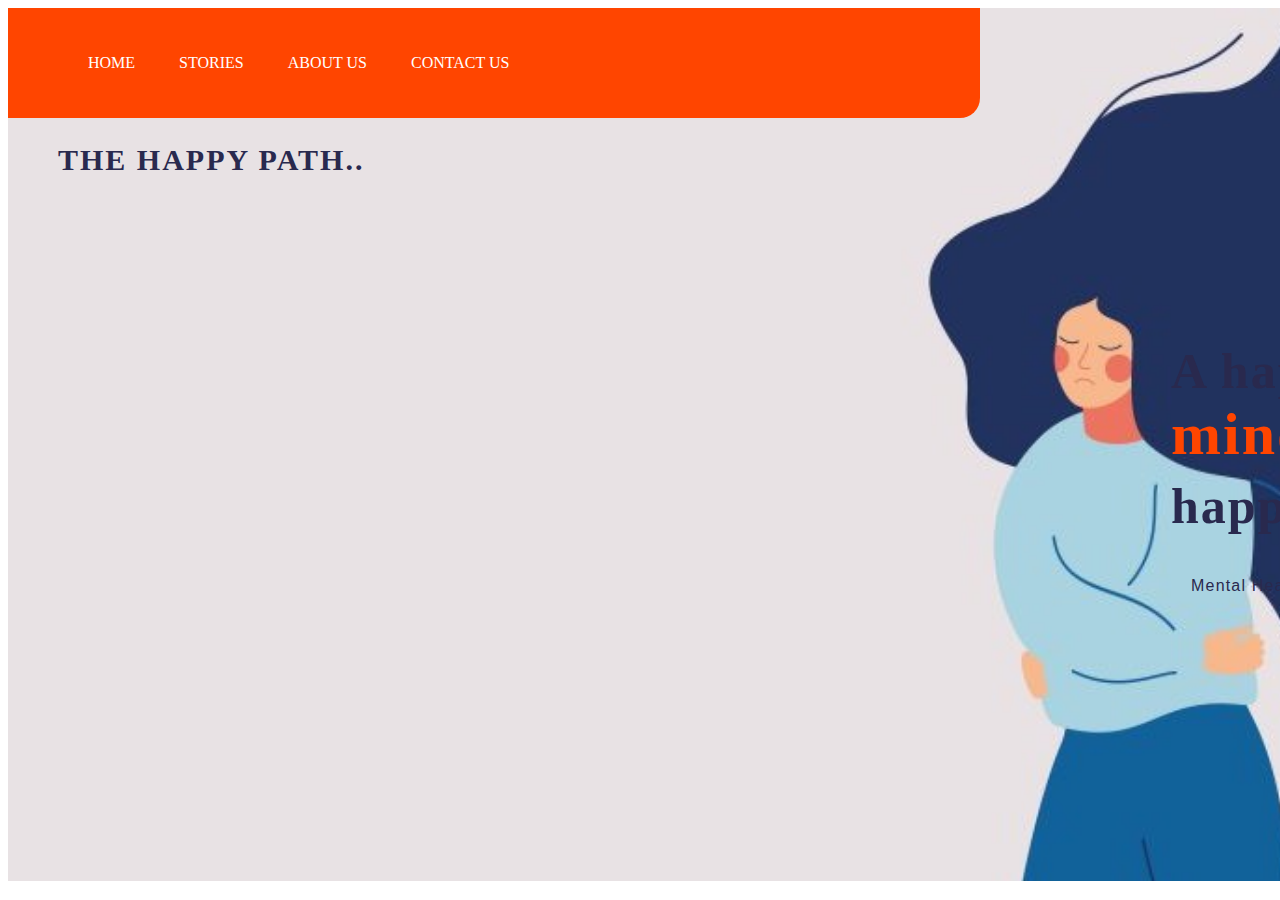
<file: index.html>
<!DOCTYPE html>
<html lang="en">
<head>
    <title>The Happy Path</title>
    <style>
        
        
        nav {
            width: 50%;
            background-color: orangered;
            display: flex;
            align-items: center;
            padding: 10px 20px;
            border-bottom-right-radius: 20px;
            
        }
        nav ul li{
            list-style: none;
            display: inline-block;
            margin: 20px;
        }
        nav ul li a {
            text-decoration: none;
            color: white;
            transition: ease;
        }
        nav ul li a:hover {
            color: black;
        }
        
        .content {
            width: 700px;
            height: auto;
            margin: auto;
            color: rgb(41, 41, 78);
            position: relative;
            float: inline-end;
        }
        .content p {
            padding-left: 20px;
            padding-bottom: 25px;
            font-family: Arial;
            letter-spacing: 1.2px;
            line-height: 30px;
        }
        .content h1 {
            font-family: 'Times New Roman',;
            font-size: 50px;
            margin-top: 20%;
            letter-spacing: 2px;
        }
        .content span {
            color: orangered;
            font-size: 60px;
        }
        h2 {
            color: rgb(41, 41, 78);
            margin-left: 50px;
            font-size: 30px;
            letter-spacing: 2px;
        }
        @media screen and (max-width:1200px) {
            nav {
                width: 30%;
                height: 100px;
            }
            nav ul {
                margin-left: 10px;
            }
            nav ul li {
                margin-left: 60px;
            }
            nav ul li a {
                font-size: 1.6vh;
            }
            .content {
                width: 100%;
            }
            .content h1, .content span {
                font-size: 4.5vw;
            }
            .content p {
                width: 90%;
                font-size: 1.5vw;
            }
        }
        @media screen and (max-width:830px) {
            nav {
                width: 10%;
                height: 100px;
            }
            nav ul {
                margin-left: 10px;
            }
            nav ul li {
                margin-left: 60px;
            }
            nav ul li a {
                font-size: 1.6vh;
            }
        }
        
    </style>
</head>
<body>
    <div class="main">
        <div style="background-image: url(2.jpg);
        width: 207vh; height: 97vh; background-size: cover;">     
    <!--This section is for the navbar-->
    <div class="box">
        <nav>
            <ul>
                <li><a href="index.html">HOME</a></li>
                <li><a href="stories.html">STORIES</a></li>
                <li><a href="aboutus.html">ABOUT US</a></li>
                <li><a href="contactus.html">CONTACT US</a></li>
                
            </ul>
        </nav>
        <h2>THE HAPPY PATH..</h2>
        <!--This section is for the qoute-->
         <div class="content">
            <h1>A happy<br><span>mind</span> is a<br>happy<span> soul</span></h1>
            <p>Mental Health Matters</p>
        </div>
        
        </div>
    </div>
</div>
</body>
</html>
</file>
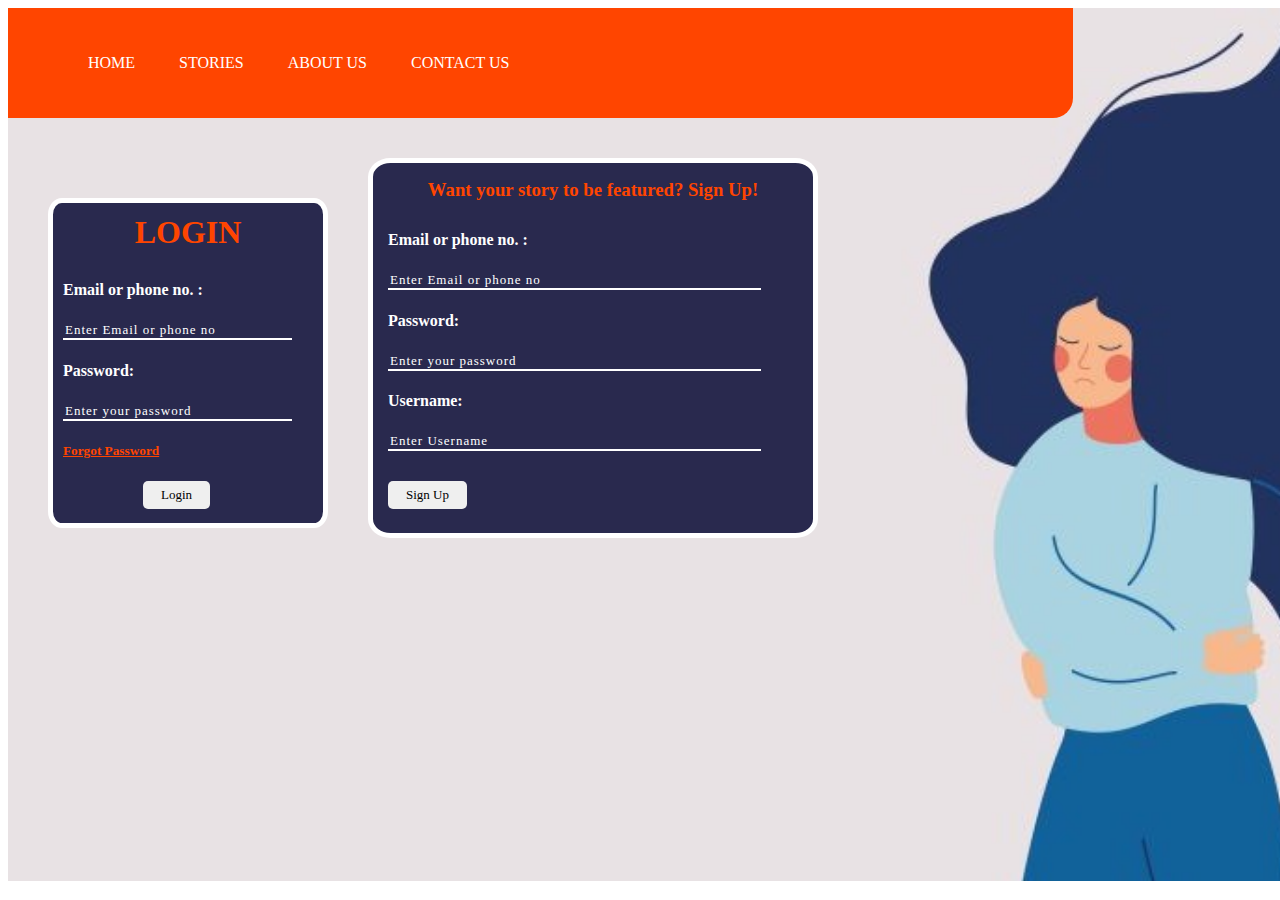
<file: contactus.html>
<!DOCTYPE html>
<html lang="en">
<head>
    <title>The Happy Path</title>
    <link rel="stylesheet" href="https://cdn.jsdelivr.net/npm/bootstrap-icons@1.5.0/font/bootstrap-icons.css">
    <style>
        
        nav {
            width: 55%;
            background-color: orangered;
            display: flex;
            align-items: center;
            padding: 10px 20px;
            border-bottom-right-radius: 20px;
        }
        nav ul li{
            list-style: none;
            display: inline-block;
            margin: 20px;
        }
        nav ul li a {
            text-decoration: none;
            color: white;
            transition: ease;
        }
        nav ul li a:hover {
            color: black;
        }
        .socialmedia {
            float: right;
            width: 70px;
            height: 190px;
            background-color: orangered;
            margin-top:292px;
            border-bottom-left-radius: 20px;
            border-top-left-radius: 20px;
        }
        .icon1 i {
            margin: 30px;
            color: white;
        }
        .icon1 i:hover {
            color: black;
        }
        .box1 {
            display: flex;
            margin-top: 40px;
        }
        .subscribe-box {
            width: 250px;
            height: 300px;
            margin: 40px;
            border: 5px solid white;
            border-radius: 5%;
            background:rgb(41, 41, 78);
            color: white;
            padding: 10px 10px;
        }
        .subscribe-box:hover {
            border: 5px solid orangered;
        }
        .subscribe-box h1 {
            text-align: center;
            margin-bottom: 30px;
            margin-top: 1px;
            color: orangered;
        }
        .subscribe-box input {
            width: 90%;
            background: transparent;
            outline: none;
            border: none;
            color: white;
            border-bottom: 2px solid white;
            letter-spacing: 1px;
        }
        .subscribe-box input:hover {
            border-bottom: 2px solid orangered;
        }
        .subscribe-box ::placeholder{
            color: white;
            font-size: small;
            font-family: 'Times New Roman';
        }
        .subscribe-box h5 a{
            color: orangered;
        }
        .subscribe-box h5 a:hover{
            color: blue;
        }
        .subscribe-box button {
            margin-left: 80px;
            padding: 6px 18px;
            border-radius: 5px;
            outline: none;
            border: none;
            cursor: pointer;
            font-family: 'Times New Roman';
            font-size: small;
        }
        .subscribe-box button:hover {
            color: white;
            background: orangered;
        }
        .box2 {
            width: 410px;
            height: 340px;
            border: 5px solid white;
            border-radius: 5%;
            padding: 15px;
            background:rgb(41, 41, 78);
            color: white;
        }
        .box2:hover {
            border: 5px solid orangered;
        }
        .box2 h3 {
            color: orangered;
            margin-bottom: 30px;
            margin-top: 1px;
            text-align: center;
        }
        .box2 input {
            width: 90%;
            background: transparent;
            outline: none;
            border: none;
            color: white;
            border-bottom: 2px solid white;
            letter-spacing: 1px;
        }
        .box2 input:hover {
            border-bottom: 2px solid orangered;
        }
        .box2 ::placeholder{
            color: white;
            font-size: small;
            font-family: 'Times New Roman';
        }
        .box2 button {
            margin-top: 30px;
            padding: 6px 18px;
            border-radius: 5px;
            outline: none;
            border: none;
            cursor: pointer;
            font-family: 'Times New Roman';
            font-size: small;
        }
        .box2 button:hover {
            color: white;
            background: orangered;
        }
        
    </style>
</head>
<body>
    <div class="main">
        <div style="background-image: url(2.jpg);
        width: 207vh; height: 97vh; background-size: cover;">     
    
    <div class="box">
        <nav>
            <ul>
                <li><a href="index.html">HOME</a></li>
                <li><a href="stories.html">STORIES</a></li>
                <li><a href="aboutus.html">ABOUT US</a></li>
                <li><a href="contactus.html">CONTACT US</a></li>
            </ul>
    </nav>
   <!--This section is for the Socialmedias Bar-->
    <div class="socialmedia">
        <p class="icon1"><a href="https://www.facebook.com/janfel.gementiza.9/">
            <i class="bi bi-facebook"></i></a></p>
        <p class="icon1"><a href="https://www.instagram.com/jmmygmtz/">
            <i class="bi bi-instagram"></i></a></p>
        <p class="icon1"><a href="https://twitter.com/JanfelG">
            <i class="bi bi-twitter"></i></a></p>
        <p class="icon1"><a href="https://mail.google.com/mail/u/0/#inbox">
            <i class="bi bi-google"></i></a></p>
        <p class="icon1"><i class="bi bi-arrow-up-square"></i></p>
    </div>
    <!--This section is the Login box-->
    <div class="box1">
        <div class="subscribe-box">
            <h1>LOGIN</h1>
            <h4>Email or phone no. :</h4>
            <input type="email" name="" id="" placeholder="Enter Email or phone no">
            <h4>Password: </h4>
            <input type="password" name="" id="" placeholder="Enter your password">
            <h5><a href="#">Forgot Password</a></h5>
            <button type="button">Login</button>
        </div>  
        <!--This section is the Sign Up box-->
        <div class="box2">
            <h3>Want your story to be featured? Sign Up!</h3>
                <h4>Email or phone no. :</h4>
                <input type="email" name="" id="" placeholder="Enter Email or phone no">
                <h4>Password: </h4>
                <input type="password" name="" id="" placeholder="Enter your password">
                <h4>Username:</h4>
                <input type="text" name="" id="" placeholder="Enter Username"> 
                <a href="storybox.html"><button type="button">Sign Up</button></a>              
        </div>
    </div>
</div>
</div>
</file>
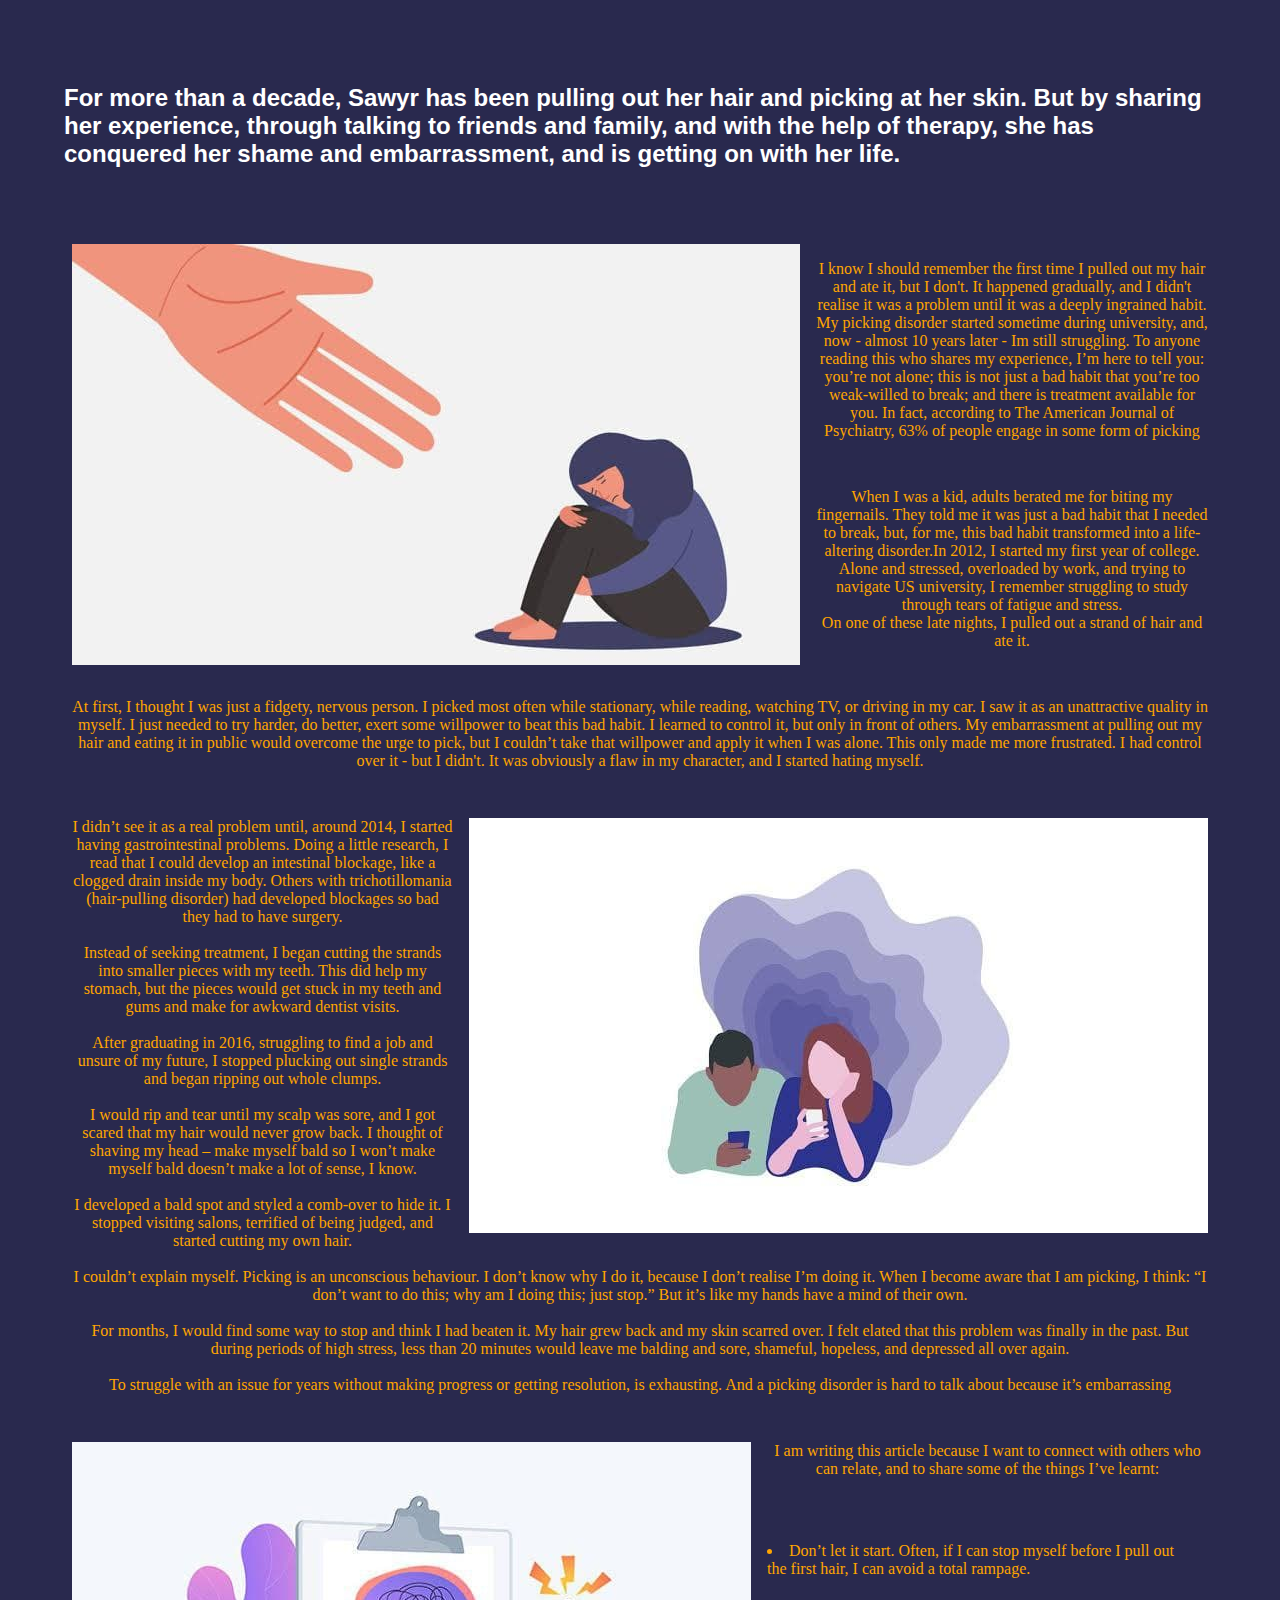
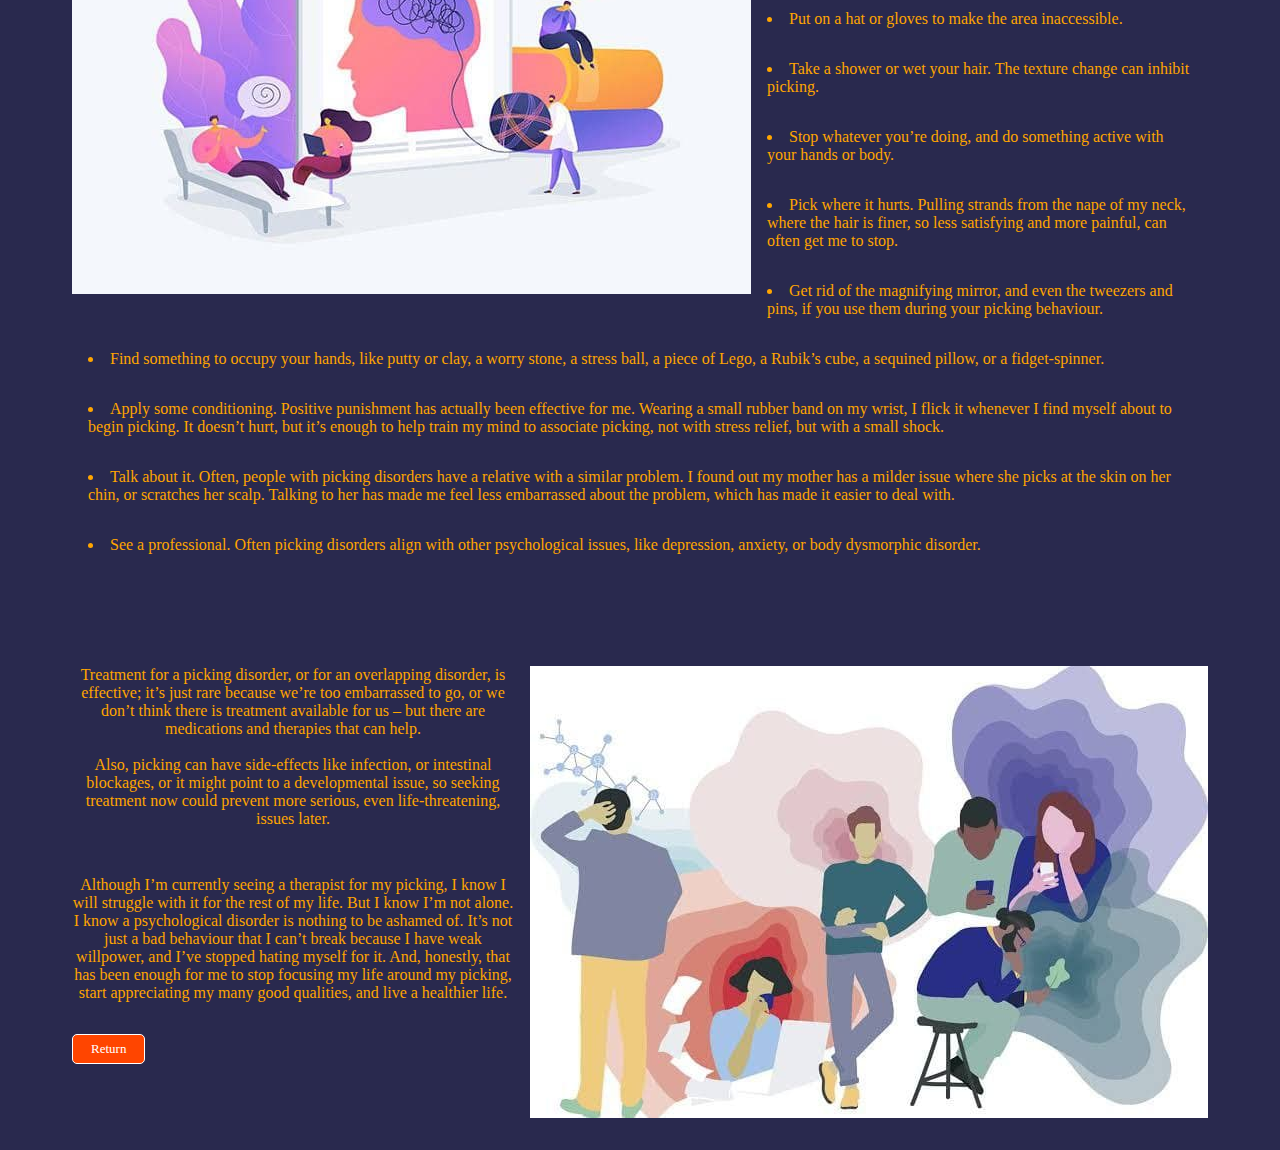
<file: sstories1.html>
<!DOCTYPE html>
<html lang="en">
<head>
    <meta charset="UTF-8">
    <meta http-equiv="X-UA-Compatible" content="IE=edge">
    <meta name="viewport" content="width=device-width, initial-scale=1.0">
    <title>The Happy Path</title>
    <link rel="stylesheet" href="css/style.css">
</head>
    <h2>For more than a decade, Sawyr has been pulling out her hair and picking at her skin. But by sharing her experience, through talking to friends and family, and with the help of therapy, she has conquered her shame and embarrassment, and is getting on with her life.</h2>
    <div class="content">
        <img class="image1" src="images/11.jpg">
        <p>I know I should remember the first time I pulled out my hair and ate it, but I don't. It happened gradually, and I didn't realise it was a problem until it was a deeply ingrained habit. My picking disorder started sometime during university, and, now - almost 10 years later - Im still struggling. To anyone reading this who shares my experience, I’m here to tell you: you’re not alone; this is not just a bad habit that you’re too weak-willed to break; and there is treatment available for you. In fact, according to The American Journal of Psychiatry, 63% of people engage in some form of picking</p>
        <p>When I was a kid, adults berated me for biting my fingernails. They told me it was just a bad habit that I needed to break, but, for me, this bad habit transformed into a life-altering disorder.In 2012, I started my first year of college. Alone and stressed, overloaded by work, and trying to navigate US university, I remember struggling to study through tears of fatigue and stress.<br>On one of these late nights, I pulled out a strand of hair and ate it.
        </p>
        <p>At first, I thought I was just a fidgety, nervous person. I picked most often while stationary, while reading, watching TV, or driving in my car. I saw it as an unattractive quality in myself. I just needed to try harder, do better, exert some willpower to beat this bad habit. I learned to control it, but only in front of others. My embarrassment at pulling out my hair and eating it in public would overcome the urge to pick, but I couldn’t take that willpower and apply it when I was alone. This only made me more frustrated. I had control over it - but I didn't. It was obviously a flaw in my character, and I started hating myself.
        </p>
        <img class="image2" src="images/10.jpg">
        <p>
        I didn’t see it as a real problem until, around 2014, I started having gastrointestinal problems. Doing a little research, I read that I could develop an intestinal blockage, like a clogged drain inside my body. Others with trichotillomania (hair-pulling disorder) had developed blockages so bad they had to have surgery.
        <br><br>Instead of seeking treatment, I began cutting the strands into smaller pieces with my teeth. This did help my stomach, but the pieces would get stuck in my teeth and gums and make for awkward dentist visits.
        <br><br>After graduating in 2016, struggling to find a job and unsure of my future, I stopped plucking out single strands and began ripping out whole clumps.
        <br><br>I would rip and tear until my scalp was sore, and I got scared that my hair would never grow back. I thought of shaving my head – make myself bald so I won’t make myself bald doesn’t make a lot of sense, I know.
        <br><br>I developed a bald spot and styled a comb-over to hide it. I stopped visiting salons, terrified of being judged, and started cutting my own hair.
        <br><br>I couldn’t explain myself. Picking is an unconscious behaviour. I don’t know why I do it, because I don’t realise I’m doing it. When I become aware that I am picking, I think: “I don’t want to do this; why am I doing this; just stop.” But it’s like my hands have a mind of their own.
        <br><br>For months, I would find some way to stop and think I had beaten it. My hair grew back and my skin scarred over. I felt elated that this problem was finally in the past. But during periods of high stress, less than 20 minutes would leave me balding and sore, shameful, hopeless, and depressed all over again.
        <br><br>To struggle with an issue for years without making progress or getting resolution, is exhausting. And a picking disorder is hard to talk about because it’s embarrassing
        </p>
        <img class="image1" src="images/8.jpg">
        <p>I am writing this article because I want to connect with others who can relate, and to share some of the things I’ve learnt:</p>
        <ul>
            <li>Don’t let it start. Often, if I can stop myself before I pull out the first hair, I can avoid a total rampage.</li>
            <li>Put on a hat or gloves to make the area inaccessible.</li>
            <li>Take a shower or wet your hair. The texture change can inhibit picking.</li>
            <li>Stop whatever you’re doing, and do something active with your hands or body.</li>
            <li>Pick where it hurts. Pulling strands from the nape of my neck, where the hair is finer, so less satisfying and more painful, can often get me to stop.</li>
            <li>Get rid of the magnifying mirror, and even the tweezers and pins, if you use them during your picking behaviour.</li>
            <li>Find something to occupy your hands, like putty or clay, a worry stone, a stress ball, a piece of Lego, a Rubik’s cube, a sequined pillow, or a fidget-spinner.</li>
            <li>Apply some conditioning. Positive punishment has actually been effective for me. Wearing a small rubber band on my wrist, I flick it whenever I find myself about to begin picking. It doesn’t hurt, but it’s enough to help train my mind to associate picking, not with stress relief, but with a small shock.</li>
            <li>Talk about it. Often, people with picking disorders have a relative with a similar problem. I found out my mother has a milder issue where she picks at the skin on her chin, or scratches her scalp. Talking to her has made me feel less embarrassed about the problem, which has made it easier to deal with.</li>
            <li>See a professional. Often picking disorders align with other psychological issues, like depression, anxiety, or body dysmorphic disorder.</li>
        </ul>
        </p>
        <img class="image2" src="images/9.jpg">
        <p>Treatment for a picking disorder, or for an overlapping disorder, is effective; it’s just rare because we’re too embarrassed to go, or we don’t think there is treatment available for us – but there are medications and therapies that can help.
        <br><br>Also, picking can have side-effects like infection, or intestinal blockages, or it might point to a developmental issue, so seeking treatment now could prevent more serious, even life-threatening, issues later.</p>
        <p>Although I’m currently seeing a therapist for my picking, I know I will struggle with it for the rest of my life. But I know I’m not alone. I know a psychological disorder is nothing to be ashamed of. It’s not just a bad behaviour that I can’t break because I have weak willpower, and I’ve stopped hating myself for it. And, honestly, that has been enough for me to stop focusing my life around my picking, start appreciating my many good qualities, and live a healthier life.</p>
        
        <a href="stories.html"><button type="button">Return</button></a>
    

    </div>
</body>
</html>
</file>
<file: css/style.css>
* {
  padding: 1em;
  background-color: #29294e;
}

.image1 {
  -webkit-box-pack: center;
      -ms-flex-pack: center;
          justify-content: center;
  float: left;
}

p {
  color: orange;
  text-align: center;
}

.image2 {
  float: right;
}

li {
  color: orange;
  list-style-position: inside;
}

button {
  padding: 6px 18px;
  border-radius: 5px;
  outline: none;
  border: 1px solid white;
  cursor: pointer;
  font-family: 'Times New Roman';
  font-size: small;
  color: white;
  background-color: orangered;
}

button:hover {
  color: #29294e;
}

h2 {
  color: white;
  font-family: 'Franklin Gothic Medium', 'Arial Narrow', Arial, sans-serif;
}
</file>
